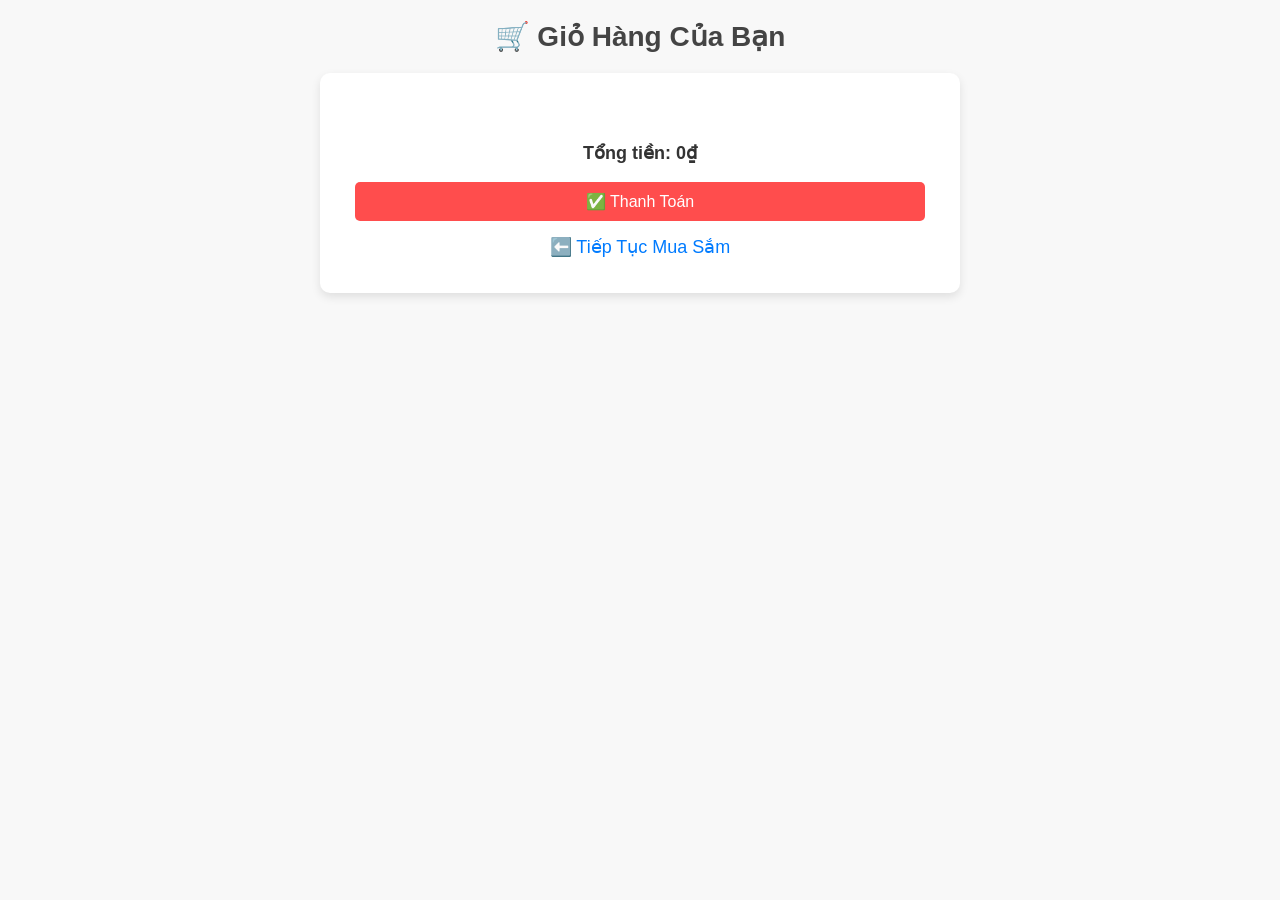
<file: WEBCUONG/WebThoiTrang/cart.html>
<!DOCTYPE html>
<html lang="vi">

<head>
    <meta charset="UTF-8">
    <meta name="viewport" content="width=device-width, initial-scale=1.0">
    <title>Giỏ Hàng</title>
    <link rel="stylesheet" href="cartt.css">
</head>

<body>

    <h1>🛒 Giỏ Hàng Của Bạn</h1>

    <div class="cart-container">
        <ul id="cart-items"></ul>

        <div class="cart-footer">
            <p><strong>Tổng tiền: <span id="total-price">0₫</span></strong></p>
            <button id="checkout">✅ Thanh Toán</button>
            <a href="TrangChu.html" class="cart-link">⬅️ Tiếp Tục Mua Sắm</a>
        </div>
    </div>

    <script>
        const cartItems = document.getElementById('cart-items');
        const totalPrice = document.getElementById('total-price');
        const checkoutBtn = document.getElementById('checkout');
        let cart = JSON.parse(localStorage.getItem("cart")) || [];

        function updateCart() {
            cartItems.innerHTML = "";
            let total = 0;

            cart.forEach((product, index) => {
                // Chuyển giá từ chuỗi thành số, loại bỏ ký tự ₫ và dấu chấm
                let productPrice = parseInt(product.price.replace(/₫|\.|,/g, ''), 10);
                total += productPrice;

                cartItems.innerHTML += `
            <li class="cart-item">
                <img src="${product.img}" alt="${product.name}">
                <div class="cart-info">
                    <p>${product.name}</p>
                    <p class="price">${product.price}</p>
                </div>
                <button class="remove-item" data-index="${index}">❌</button>
            </li>
        `;
            });

            totalPrice.textContent = total.toLocaleString('vi-VN') + "₫";

            document.querySelectorAll('.remove-item').forEach(button => {
                button.addEventListener('click', (e) => {
                    const index = e.target.getAttribute('data-index');
                    cart.splice(index, 1);
                    localStorage.setItem("cart", JSON.stringify(cart));
                    updateCart();
                });
            });
        }

        checkoutBtn.addEventListener('click', () => {
            if (cart.length === 0) {
                alert("Giỏ hàng đang trống!");
            } else {
                alert("🎉 Thanh toán thành công! Cảm ơn bạn đã mua hàng.");
                localStorage.removeItem("cart");
                cart = [];
                updateCart();
            }
        });

        updateCart();
    </script>

</body>

</html>
</file>
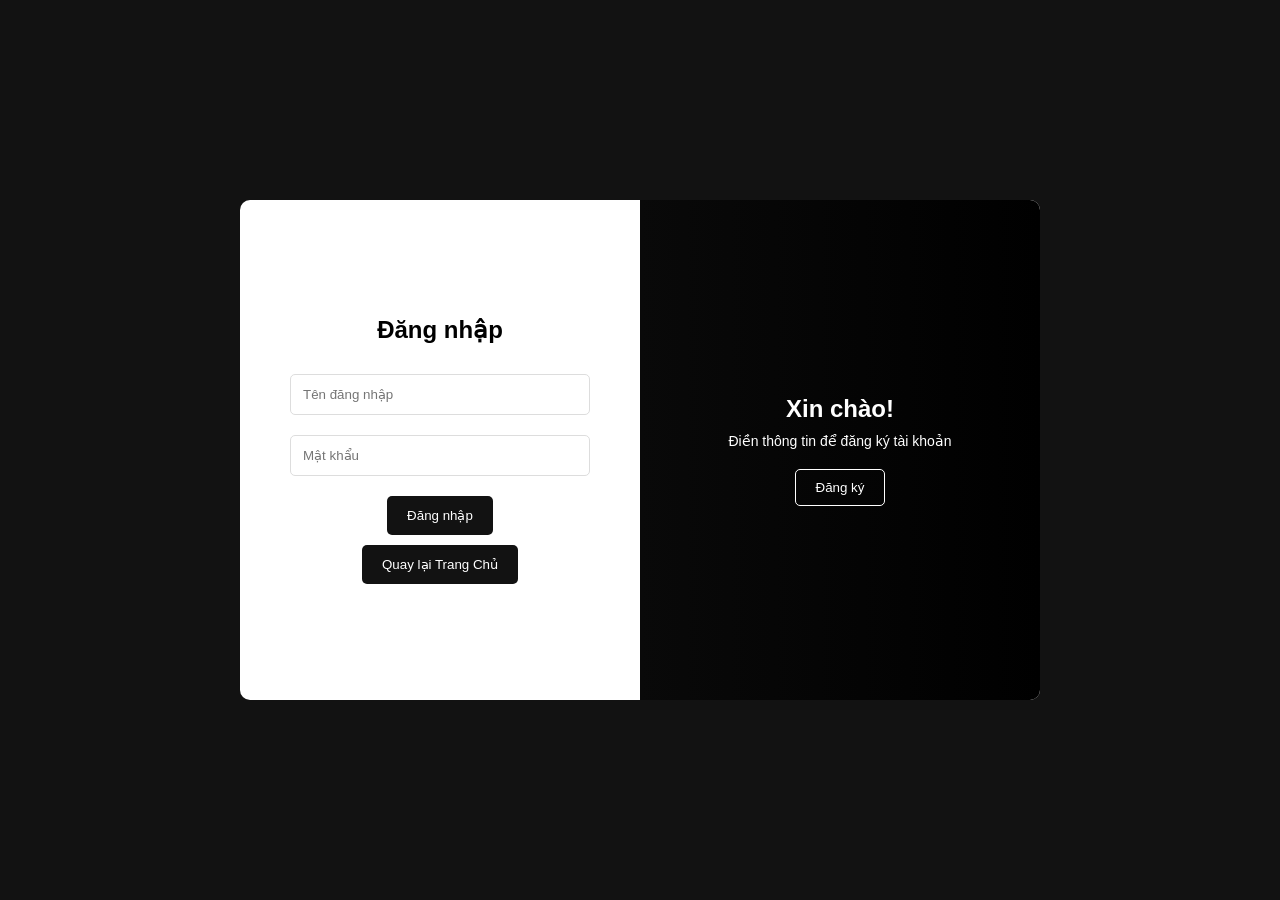
<file: WEBCUONG/WebThoiTrang/DKDN/dkdn.html>
<!DOCTYPE html>
<html lang="en">

<head>
    <meta charset="UTF-8">
    <meta name="viewport" content="width=device-width, initial-scale=1.0">
    <title>Đăng ký & Đăng nhập</title>
    <link rel="stylesheet" href="styles.css">
    <link href="https://fonts.googleapis.com/css2?family=Montserrat:wght@400;600;700&display=swap" rel="stylesheet">
    <script src="https://code.jquery.com/jquery-3.6.0.min.js"></script>
</head>

<body>
    <div class="container">
        <!-- Form đăng ký -->
        <div class="form-container sign-up-container">
            <form id="registerForm">
                <h1>Đăng ký</h1>
                <input type="text" placeholder="Tên đăng nhập" id="registerUsername" required />
                <input type="email" placeholder="Email" id="registerEmail" required />
                <input type="password" placeholder="Mật khẩu" id="registerPassword" required />
                <button type="submit">Đăng ký</button>
                <!-- Nút quay lại -->
                <button type="button" class="back-button" id="backToSignIn">Quay lại Đăng nhập</button>
            </form>
        </div>

        <!-- Form đăng nhập -->
        <div class="form-container sign-in-container">
            <form id="loginForm">
                <h1>Đăng nhập</h1>
                <input type="text" placeholder="Tên đăng nhập" id="loginUsername" required />
                <input type="password" placeholder="Mật khẩu" id="loginPassword" required />
                <button type="submit">Đăng nhập</button>
                <button type="button" onclick="location.href='../TrangChu.html'">Quay lại Trang Chủ</button>
            </form>
        </div>

        <!-- Overlay -->
        <div class="overlay-container">
            <div class="overlay">
                <div class="overlay-panel overlay-left">
                    <h1>Chào mừng trở lại!</h1>
                    <p>Đăng nhập để tiếp tục trải nghiệm</p>
                    <button class="ghost" id="signIn">Đăng nhập</button>
                </div>
                <div class="overlay-panel overlay-right">
                    <h1>Xin chào!</h1>
                    <p>Điền thông tin để đăng ký tài khoản</p>
                    <button class="ghost" id="signUp">Đăng ký</button>
                </div>
            </div>
        </div>
    </div>
    <script>
        const signUpButton = document.getElementById("signUp");
        const signInButton = document.getElementById("signIn");
        const backToSignInButton = document.getElementById("backToSignIn");
        const container = document.querySelector(".container");

        const registerForm = document.getElementById("registerForm");
        const loginForm = document.getElementById("loginForm");

        let registeredUser = null; // Lưu thông tin người dùng đã đăng ký

        // Chuyển sang form Đăng ký
        signUpButton.addEventListener("click", () => {
            container.classList.add("right-panel-active");
        });

        // Chuyển sang form Đăng nhập
        signInButton.addEventListener("click", () => {
            container.classList.remove("right-panel-active");
        });

        // Quay lại Đăng nhập từ form Đăng ký
        backToSignInButton.addEventListener("click", () => {
            container.classList.remove("right-panel-active");
        });

        // Xử lý đăng ký
        registerForm.addEventListener("submit", (e) => {
            e.preventDefault();

            const username = document.getElementById("registerUsername").value;
            const email = document.getElementById("registerEmail").value;
            const password = document.getElementById("registerPassword").value;

            registeredUser = { username, email, password }; // Lưu thông tin người dùng đã đăng ký
            alert("Đăng ký thành công! Hãy đăng nhập.");

            // Chuyển qua form Đăng nhập
            container.classList.remove("right-panel-active");
        });

        // Xử lý đăng nhập
        loginForm.addEventListener("submit", (e) => {
            e.preventDefault();

            const username = document.getElementById("loginUsername").value;
            const password = document.getElementById("loginPassword").value;

            // Kiểm tra thông tin đăng nhập
            if (registeredUser && username === registeredUser.username && password === registeredUser.password) {
                alert("Đăng nhập thành công!");
                // Chuyển tới dashboard hoặc trang chính
                window.location.href = '/WEBCUONG/WebThoiTrang/TrangChu.html';
            } else {
                alert("Sai tên đăng nhập hoặc mật khẩu!");
            }
        });
    </script>
</body>

</html>
</file>
<file: WEBCUONG/WebThoiTrang/cartt.css>
/* Định dạng chung */
body {
    font-family: 'Arial', sans-serif;
    background-color: #f8f8f8;
    color: #333;
    margin: 0;
    padding: 0;
    text-align: center;
}

h1 {
    font-size: 28px;
    margin: 20px 0;
    color: #444;
}

/* Container của giỏ hàng */
.cart-container {
    width: 80%;
    max-width: 600px;
    margin: 20px auto;
    background: white;
    box-shadow: 0px 4px 10px rgba(0, 0, 0, 0.1);
    border-radius: 10px;
    padding: 20px;
}

/* Danh sách sản phẩm trong giỏ hàng */
#cart-items {
    list-style: none;
    padding: 0;
}

.cart-item {
    display: flex;
    align-items: center;
    justify-content: space-between;
    padding: 15px;
    border-bottom: 1px solid #ddd;
}

.cart-item img {
    width: 60px;
    height: 60px;
    border-radius: 8px;
    object-fit: cover;
}

.cart-info {
    flex: 1;
    text-align: left;
    margin-left: 10px;
}

.cart-info p {
    margin: 5px 0;
}

.price {
    font-weight: bold;
    color: #ff4d4d;
}

/* Nút xóa sản phẩm */
.remove-item {
    background: none;
    border: none;
    color: #ff4d4d;
    font-size: 18px;
    cursor: pointer;
}

.remove-item:hover {
    color: #e60000;
}

/* Tổng tiền & Thanh toán */
.cart-footer {
    padding: 15px;
    font-size: 18px;
}

#checkout {
    background: #ff4d4d;
    color: white;
    border: none;
    padding: 10px 20px;
    font-size: 16px;
    cursor: pointer;
    border-radius: 5px;
    margin-top: 10px;
    display: block;
    width: 100%;
}

#checkout:hover {
    background: #e60000;
}

/* Link trở về trang mua sắm */
.cart-link {
    display: inline-block;
    margin-top: 15px;
    color: #007bff;
    text-decoration: none;
}

.cart-link:hover {
    text-decoration: underline;
}

/* Responsive cho điện thoại */
@media (max-width: 480px) {
    .cart-container {
        width: 90%;
        padding: 15px;
    }

    .cart-item {
        flex-direction: column;
        align-items: center;
        text-align: center;
    }

    .cart-info {
        text-align: center;
    }

    .remove-item {
        margin-top: 10px;
    }
}
</file>
<file: WEBCUONG/WebThoiTrang/DKDN/styles.css>
/* Reset mặc định */
* {
    margin: 0;
    padding: 0;
    box-sizing: border-box;
}

body {
    font-family: Arial, sans-serif;
    background: #121212;
    color: #fff;
    display: flex;
    justify-content: center;
    align-items: center;
    height: 100vh;
    margin: 0;
}

.container {
    background: #fff;
    color: #000;
    border-radius: 10px;
    overflow: hidden;
    width: 800px;
    max-width: 100%;
    display: flex;
    position: relative;
    height: 500px;
}

.form-container {
    position: absolute;
    top: 0;
    height: 100%;
    width: 50%;
    display: flex;
    justify-content: center;
    align-items: center;
    flex-direction: column;
    transition: all 0.6s ease-in-out;
}

.sign-in-container {
    left: 0;
    z-index: 2;
}

.sign-up-container {
    left: 100%;
    opacity: 0;
    z-index: 1;
}

.container.right-panel-active .sign-in-container {
    transform: translateX(100%);
}

.container.right-panel-active .sign-up-container {
    transform: translateX(-100%);
    opacity: 1;
    z-index: 5;
}

form {
    background: #fff;
    display: flex;
    flex-direction: column;
    padding: 0 50px;
    align-items: center;
    text-align: center;
    width: 100%;
}

form h1 {
    font-size: 24px;
    margin-bottom: 20px;
}

form input {
    border: 1px solid #ddd;
    border-radius: 5px;
    padding: 12px;
    margin: 10px 0;
    width: 100%;
    outline: none;
}

form button {
    background: #121212;
    color: #fff;
    border: none;
    padding: 12px 20px;
    border-radius: 5px;
    cursor: pointer;
    margin-top: 10px;
    transition: all 0.3s ease;
}

form button:hover {
    background: #333;
}

/* //........ Footer ...... // */

footer {
    width: 100%;
    background: var(--black);
}

.footer-container .content_1 img {
    height: 25px;
    width: 180px;
}

.footer-container {
    display: flex;
    justify-content: space-between;
    padding: 60px 0;
}

.footer-container h4 {
    color: var(--white);
    font-weight: 500;
    letter-spacing: 1px;
    margin-bottom: 25px;
    font-size: 18px;
}

.footer-container a {
    display: block;
    text-decoration: none;
    color: var(--grey);
    margin-bottom: 15px;
    font-size: 14px;
}

.footer-container .content_1 p,
.footer-container .content_4 p {
    color: var(--grey);
    margin: 25px 0;
    font-size: 14px;
}

.footer-container .content_4 input[type="email"] {
    background-color: var(--black);
    border: none;
    color: var(--white);
    outline: none;
    padding: 15px 0;
}

.footer-container .content_4 .f-mail {
    display: flex;
    justify-content: space-between;
    align-items: center;
}

.footer-container .content_4 .bx {
    color: var(--white);
}

.f-design {
    width: 100%;
    color: var(--white);
    text-align: center;
}

.f-design .f-design-txt {
    border-top: 1px solid var(--grey);
    padding: 25px 0;
    font-size: 14px;
    color: var(--grey);
}

/* Overlay */
.overlay-container {
    position: absolute;
    top: 0;
    left: 50%;
    height: 100%;
    width: 50%;
    overflow: hidden;
    transition: transform 0.6s ease-in-out;
    z-index: 100;
}

.overlay {
    background: linear-gradient(to right, #121212, #000);
    color: #fff;
    position: relative;
    height: 100%;
    width: 200%;
    left: -100%;
    transition: transform 0.6s ease-in-out;
}

.container.right-panel-active .overlay-container {
    transform: translateX(-100%);
}

.overlay-panel {
    position: absolute;
    display: flex;
    flex-direction: column;
    justify-content: center;
    align-items: center;
    padding: 0 40px;
    text-align: center;
    height: 100%;
    width: 50%;
}

.overlay-left {
    transform: translateX(-20%);
}

.overlay-right {
    right: 0;
    transform: translateX(0);
}

.container.right-panel-active .overlay-left {
    transform: translateX(0);
}

.container.right-panel-active .overlay-right {
    transform: translateX(20%);
}

.overlay-panel h1 {
    font-size: 24px;
    margin-bottom: 10px;
}

.overlay-panel p {
    font-size: 14px;
    margin-bottom: 20px;
}

.overlay-panel button {
    background: none;
    border: 1px solid #fff;
    padding: 10px 20px;
    color: #fff;
    border-radius: 5px;
    transition: all 0.3s ease;
    cursor: pointer;
}

.overlay-panel button:hover {
    background: #fff;
    color: #000;
}

.back-button {
    margin-top: 10px;
    background: transparent;
    color: #333;
    border: 1px solid #ddd;
    padding: 10px 20px;
    border-radius: 5px;
    cursor: pointer;
    transition: all 0.3s ease;
}

.back-button:hover {
    background: #333;
    color: #fff;
    border-color: #333;
}

body {
    margin: 0;
    padding: 0;
    height: 100vh;
    background-image: url('https://www.pcclean.io/wp-content/uploads/2020/4/ABnaii.jpg');
    background-size: cover;
    background-position: center;
    opacity: 0;
    animation: fadeIn 2s forwards;
    /* Thêm hiệu ứng fade-in */
}

@keyframes fadeIn {
    to {
        opacity: 1;
    }
}
</file>
